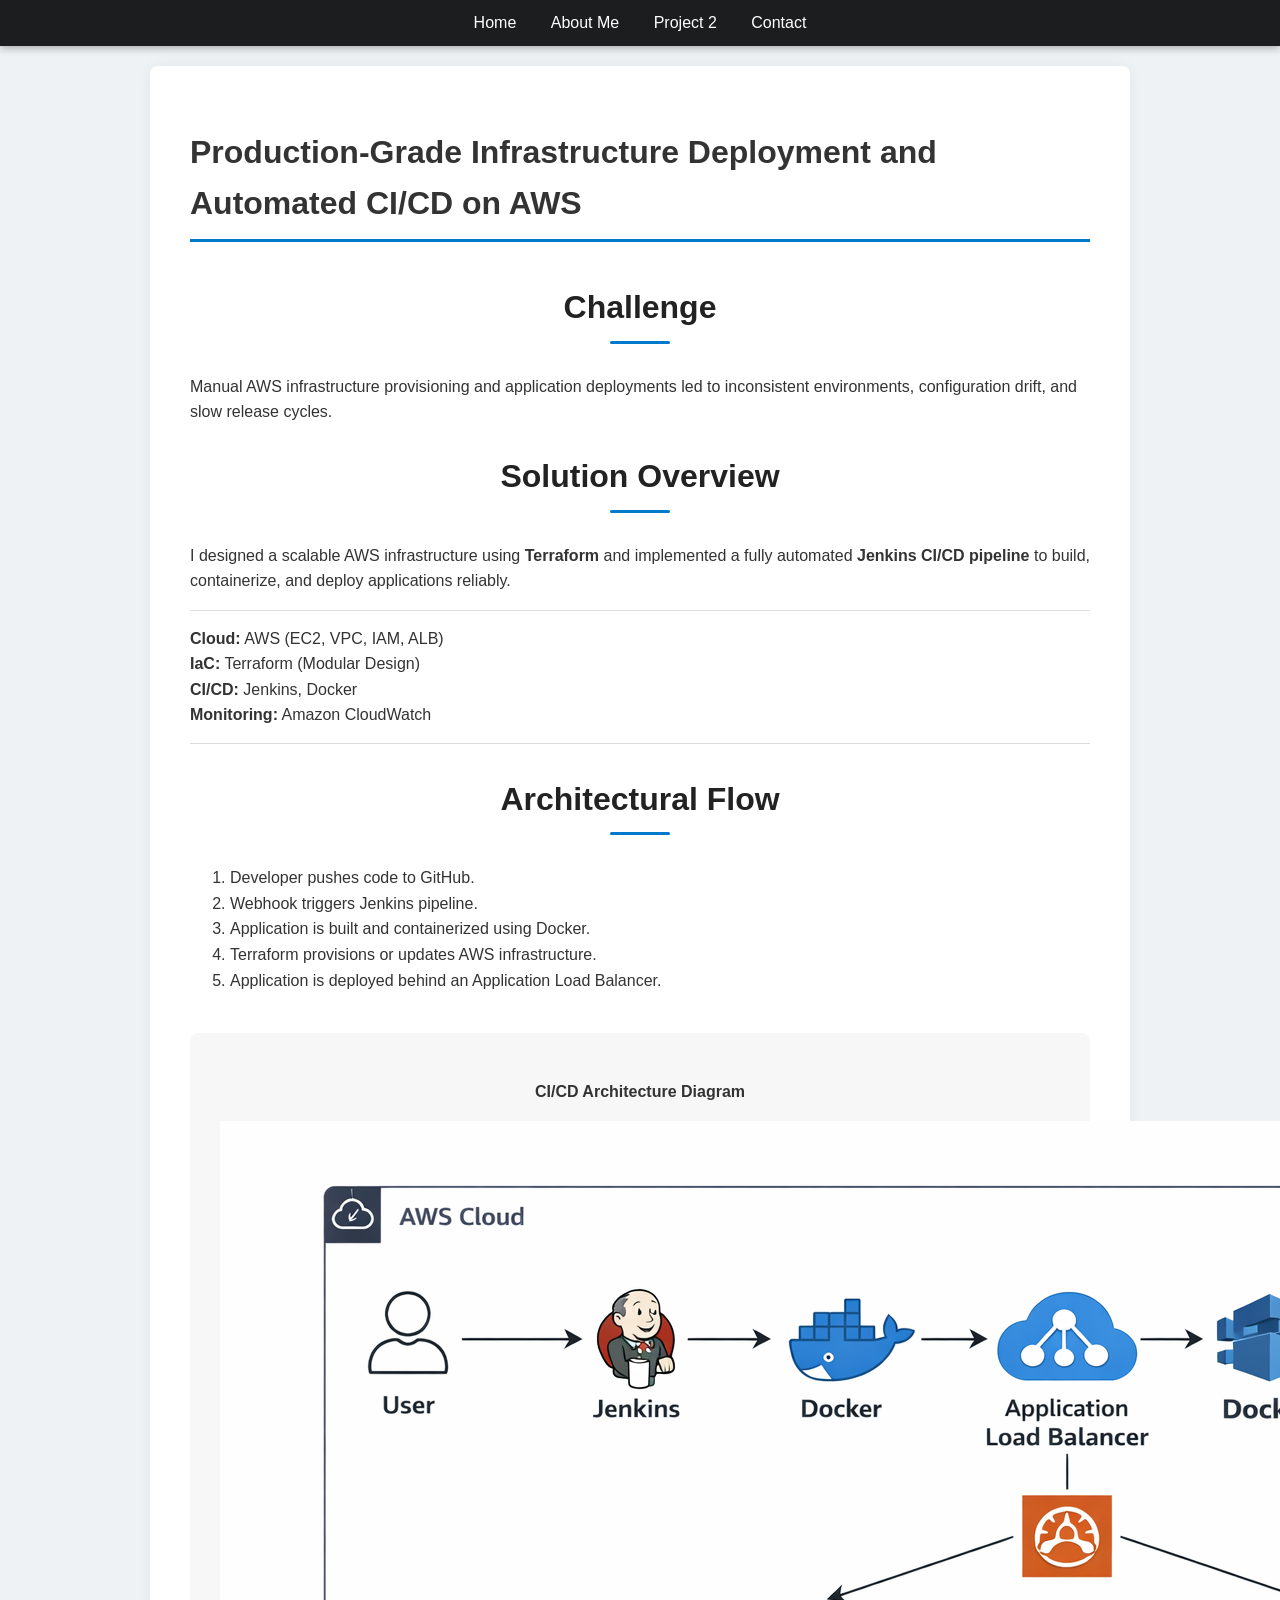
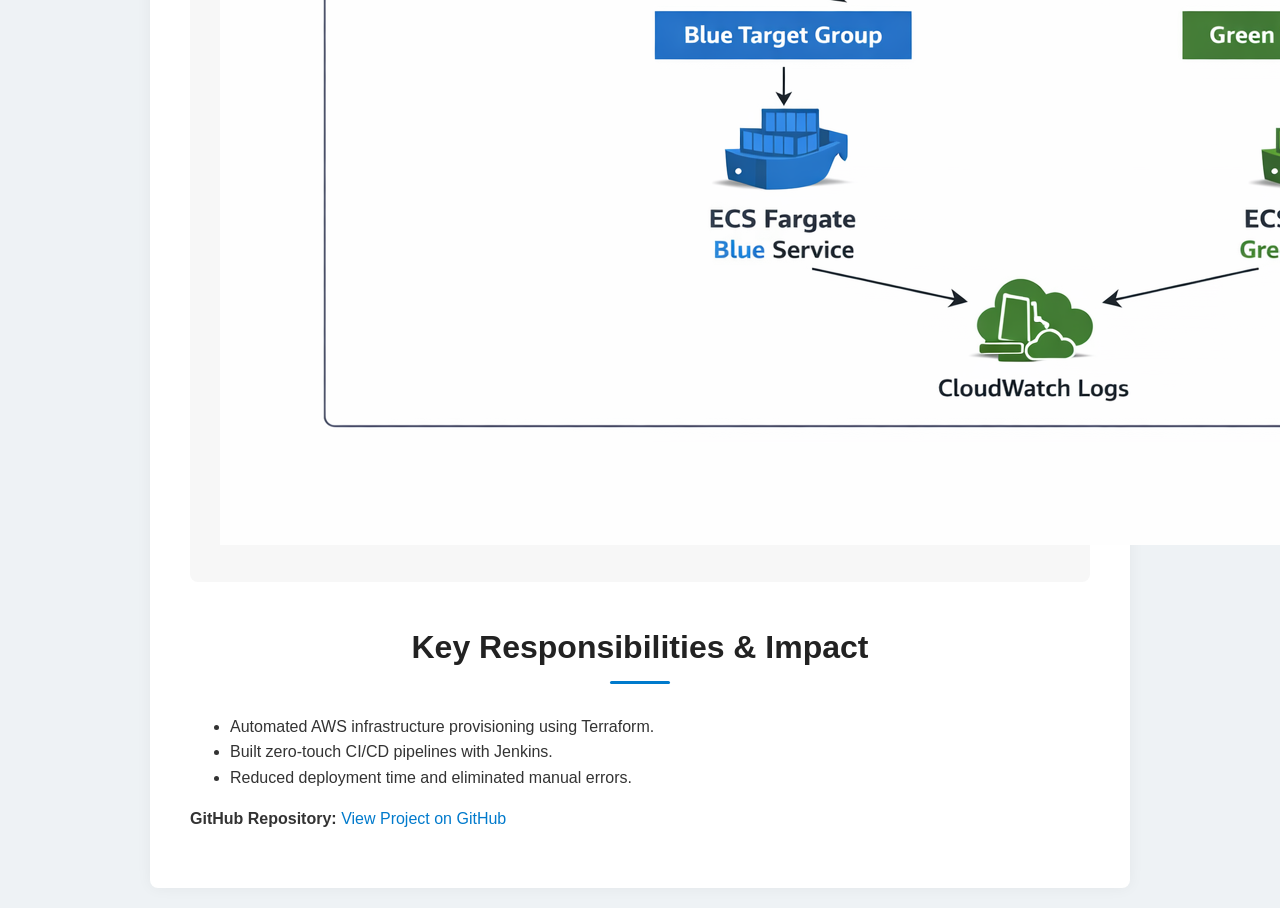
<file: project-1.html>
<!DOCTYPE html>
<html lang="en">
<head>
  <meta charset="UTF-8">
  <title>Project 1 | Automated CI/CD on AWS</title>
  <link rel="stylesheet" href="css/style.css">
</head>
<body>

<header class="header">
  <div class="header-content">
    <nav class="nav">
      <a href="index.html#home">Home</a>
      <a href="index.html#about">About Me</a>
      <a href="project-2-case-study.html">Project 2</a>
      <a href="index.html#contact-footer">Contact</a>
    </nav>
  </div>
</header>

<div class="case-study-container">

  <h1>Production-Grade Infrastructure Deployment and Automated CI/CD on AWS</h1>

  <h2>Challenge</h2>
  <p>
    Manual AWS infrastructure provisioning and application deployments led to
    inconsistent environments, configuration drift, and slow release cycles.
  </p>

  <h2>Solution Overview</h2>
  <p>
    I designed a scalable AWS infrastructure using <strong>Terraform</strong> and
    implemented a fully automated <strong>Jenkins CI/CD pipeline</strong> to build,
    containerize, and deploy applications reliably.
  </p>

  <ul class="tech-stack-list">
    <li><strong>Cloud:</strong> AWS (EC2, VPC, IAM, ALB)</li>
    <li><strong>IaC:</strong> Terraform (Modular Design)</li>
    <li><strong>CI/CD:</strong> Jenkins, Docker</li>
    <li><strong>Monitoring:</strong> Amazon CloudWatch</li>
  </ul>

  <h2>Architectural Flow</h2>
  <ol>
    <li>Developer pushes code to GitHub.</li>
    <li>Webhook triggers Jenkins pipeline.</li>
    <li>Application is built and containerized using Docker.</li>
    <li>Terraform provisions or updates AWS infrastructure.</li>
    <li>Application is deployed behind an Application Load Balancer.</li>
  </ol>

  <div class="diagram-placeholder">
    <p><strong>CI/CD Architecture Diagram</strong></p>
    <img src="images/aws-cicd-architecture.png" alt="AWS CI/CD Architecture Diagram">
  </div>

  <h2>Key Responsibilities & Impact</h2>
  <ul>
    <li>Automated AWS infrastructure provisioning using Terraform.</li>
    <li>Built zero-touch CI/CD pipelines with Jenkins.</li>
    <li>Reduced deployment time and eliminated manual errors.</li>
  </ul>

  <p>
    <strong>GitHub Repository:</strong>
    <a href="https://github.com/PruthvirajPhadatare/wisecow-gitops-cicd" target="_blank">
      View Project on GitHub
    </a>
  </p>

</div>

</body>
</html>
</file>
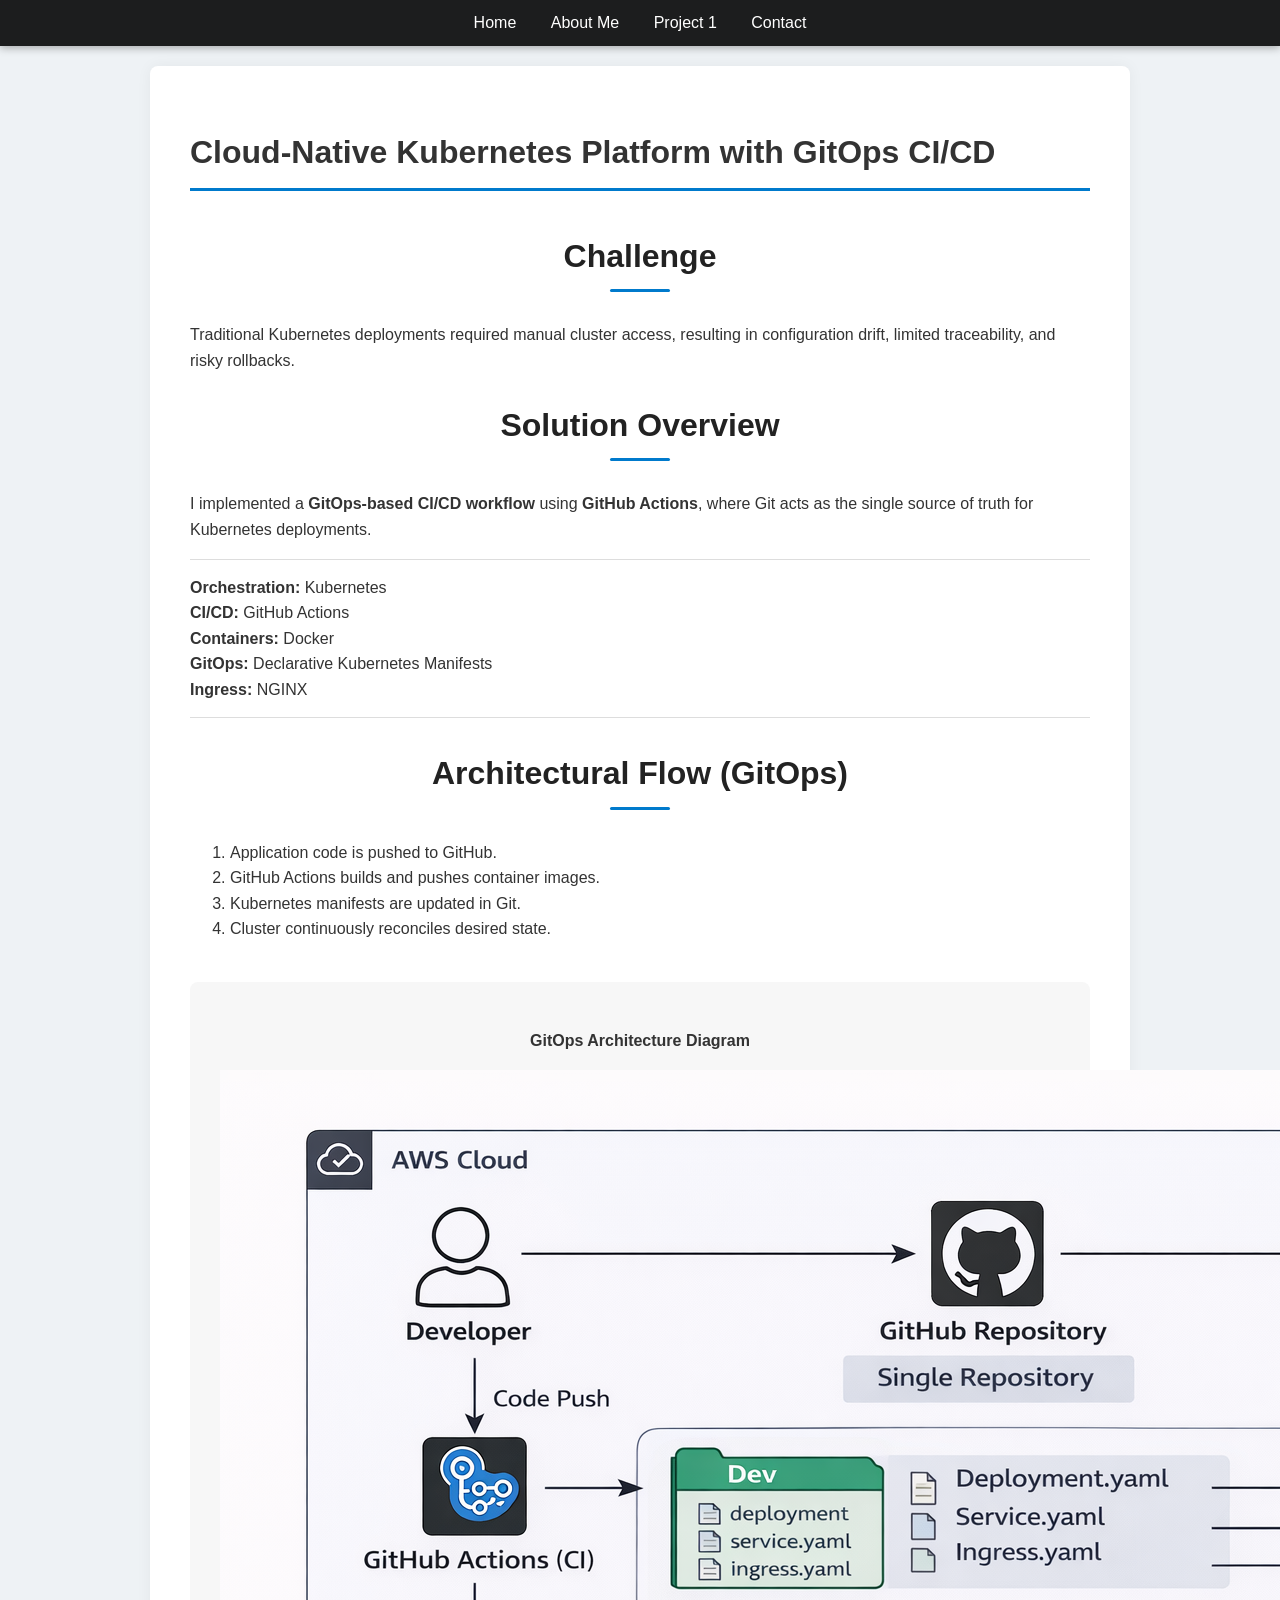
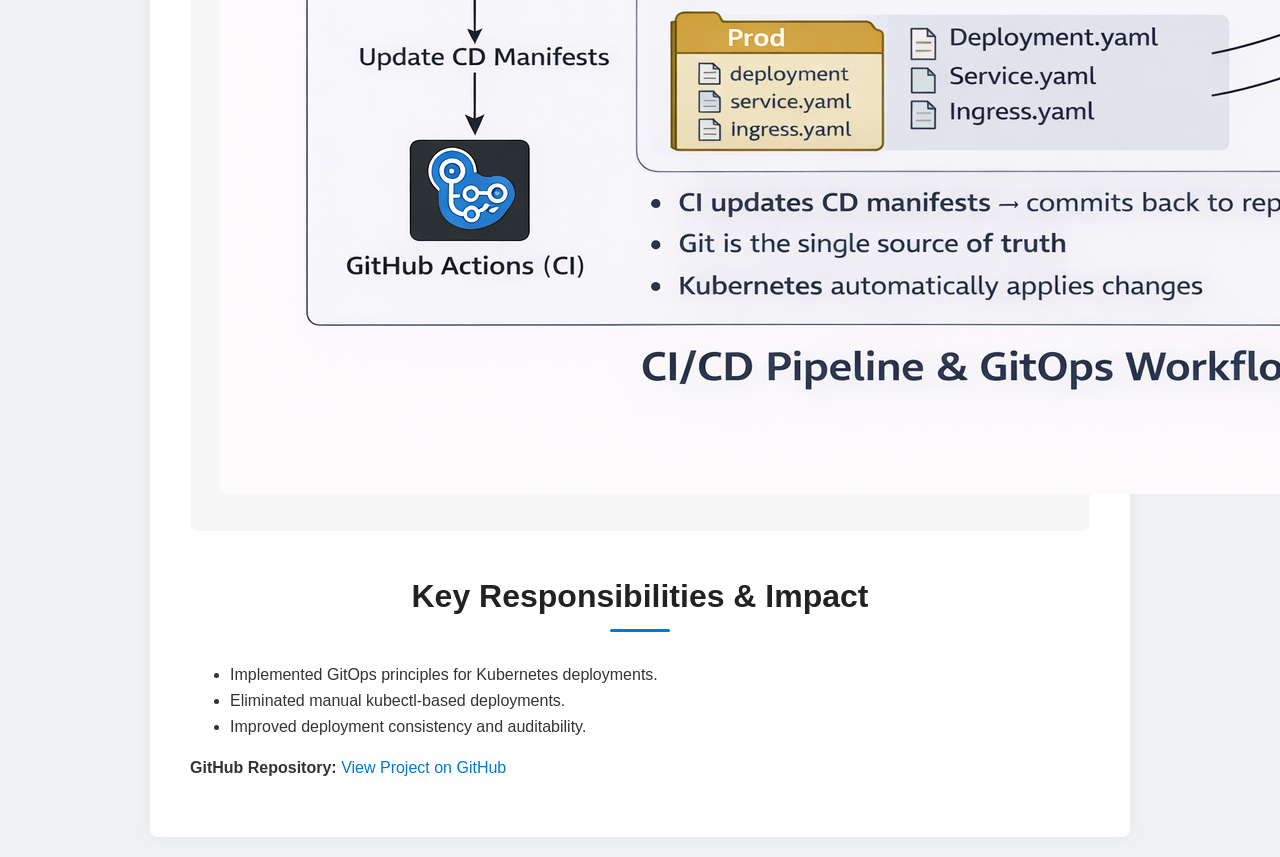
<file: project-2.html>
<!DOCTYPE html>
<html lang="en">
<head>
  <meta charset="UTF-8">
  <title>Project 2 | Kubernetes GitOps CI/CD</title>
  <link rel="stylesheet" href="css/style.css">
</head>
<body>

<header class="header">
  <div class="header-content">
    <nav class="nav">
      <a href="index.html#home">Home</a>
      <a href="index.html#about">About Me</a>
      <a href="project-1-case-study.html">Project 1</a>
      <a href="index.html#contact-footer">Contact</a>
    </nav>
  </div>
</header>

<div class="case-study-container">

  <h1>Cloud-Native Kubernetes Platform with GitOps CI/CD</h1>

  <h2>Challenge</h2>
  <p>
    Traditional Kubernetes deployments required manual cluster access,
    resulting in configuration drift, limited traceability, and risky rollbacks.
  </p>

  <h2>Solution Overview</h2>
  <p>
    I implemented a <strong>GitOps-based CI/CD workflow</strong> using
    <strong>GitHub Actions</strong>, where Git acts as the single source of truth
    for Kubernetes deployments.
  </p>

  <ul class="tech-stack-list">
    <li><strong>Orchestration:</strong> Kubernetes</li>
    <li><strong>CI/CD:</strong> GitHub Actions</li>
    <li><strong>Containers:</strong> Docker</li>
    <li><strong>GitOps:</strong> Declarative Kubernetes Manifests</li>
    <li><strong>Ingress:</strong> NGINX</li>
  </ul>

  <h2>Architectural Flow (GitOps)</h2>
  <ol>
    <li>Application code is pushed to GitHub.</li>
    <li>GitHub Actions builds and pushes container images.</li>
    <li>Kubernetes manifests are updated in Git.</li>
    <li>Cluster continuously reconciles desired state.</li>
  </ol>

  <div class="diagram-placeholder">
    <p><strong>GitOps Architecture Diagram</strong></p>
    <img src="images/k8s-gitops-architecture.png" alt="Kubernetes GitOps Architecture Diagram">
  </div>

  <h2>Key Responsibilities & Impact</h2>
  <ul>
    <li>Implemented GitOps principles for Kubernetes deployments.</li>
    <li>Eliminated manual kubectl-based deployments.</li>
    <li>Improved deployment consistency and auditability.</li>
  </ul>

  <p>
    <strong>GitHub Repository:</strong>
    <a href="https://github.com/PruthvirajPhadatare/wisecow-gitops-cicd" target="_blank">
      View Project on GitHub
    </a>
  </p>

</div>

</body>
</html>
</file>
<file: css/style.css>
/* Updated style.css with tech grid, certs, and case-study styles */
body {
    font-family: 'Inter', 'Segoe UI', Tahoma, Geneva, Verdana, sans-serif;
    line-height: 1.6;
    margin: 0;
    padding: 0;
    background-color: #eef2f5;
    color: #333;
    scroll-behavior: smooth;
}

a {
    color: #007acc;
    text-decoration: none;
    transition: color 0.3s;
}

a:hover {
    color: #ff9900;
}

/* --- Header and Navigation --- */
.header {
    background: #1c1d1e;
    color: white;
    padding: 10px 0;
    position: sticky;
    top: 0;
    z-index: 1000;
    box-shadow: 0 2px 8px rgba(0,0,0,0.3);
}

.header-content {
    width: 90%;
    max-width: 1200px;
    margin: 0 auto;
    display:flex;
    justify-content:center;
    align-items:center;
}

.nav a {
    color:white;
    margin: 0 15px;
    padding:5px 0;
    position:relative;
}

.nav a:hover {
    color:#ff9900;
}

.nav a::after {
    content:'';
    position:absolute;
    width:0;
    height:2px;
    display:block;
    margin-top:5px;
    left:0;
    background:#ff9900;
    transition: width 0.3s ease;
}

.nav a:hover::after,
.nav a.active::after {
    width:100%;
}

/* --- Main Container & Sections --- */
.container {
    width: 90%;
    max-width: 1000px;
    margin: 0 auto;
    padding: 0;
}

section {
    padding: 40px 0;
    background:white;
    margin-bottom:20px;
    border-radius:6px;
    box-shadow:0 1px 3px rgba(0,0,0,0.1);
    border-top:1px solid #ddd;
}

h2 {
    text-align:center;
    color:#222;
    font-size:2em;
    margin-bottom:30px;
    position:relative;
    padding-bottom:10px;
}

h2::after {
    content:'';
    position:absolute;
    bottom:0;
    left:50%;
    transform:translateX(-50%);
    width:60px;
    height:3px;
    background:#007acc;
    border-radius:2px;
}

/* --- Hero --- */
#home {
    background:#1c1d1e;
    color:white;
    padding:70px 0;
    text-align:center;
    border-radius:6px;
    margin-top:10px;
}

.hero-title {
    font-size:3em;
    font-weight:800;
    margin-bottom:10px;
}

.hero-subtitle {
    font-size:1.2em;
    margin-bottom:25px;
    color:#bbb;
}

.download-button {
    background:#ff9900;
    color:#1c1d1e;
    padding:12px 28px;
    border-radius:30px;
    display:inline-block;
    transition:background 0.3s;
    font-weight:bold;
}

.download-button:hover {
    background:#007acc;
    color:white;
}

/* --- About & Skills --- */
.about-content {
    padding:0 20px;
    text-align:justify;
}

/* TECH ICON GRID */
.tech-grid {
    display:grid;
    grid-template-columns: repeat(auto-fit, minmax(80px,1fr));
    gap:25px;
    justify-items:center;
    margin-top:40px;
}

.tech-item img {
    width:55px;
    background:#fff;
    padding:10px;
    border-radius:10px;
    box-shadow:0 2px 4px rgba(0,0,0,0.15);
    transition: transform 0.2s;
}

.tech-item img:hover {
    transform:scale(1.1);
}

.tech-item p {
    margin-top:8px;
    font-weight:600;
    font-size:0.85em;
    text-align:center;
}

/* --- Projects --- */
.project-card {
    padding:30px;
    margin: 0 20px 25px 20px;
    border:1px solid #ddd;
    border-radius:8px;
    transition:0.2s;
    background:white;
}

.project-card:hover {
    transform:translateY(-5px);
    box-shadow:0 10px 20px rgba(0,0,0,0.15);
}

.project-card h3 a {
    color:#007acc;
    font-size:1.5em;
    font-weight:700;
}

/* --- Certifications --- */
.certifications-grid {
    display:flex;
    flex-wrap:wrap;
    justify-content:center;
    gap:40px;
}

.cert-item a img {
    width:90px;
    height:90px;
    border-radius:50%;
    border:4px solid #eee;
    transition:0.2s;
}

.cert-item a img:hover {
    transform:scale(1.1);
    border-color:#ff9900;
}

.cert-item p {
    margin-top:8px;
    font-weight:600;
    font-size:0.95em;
    text-align:center;
}

/* --- Case Study Styles --- */
.case-study-container {
    width: 90%;
    max-width: 900px;
    margin: 20px auto;
    padding: 40px;
    background: white;
    border-radius: 8px;
    box-shadow: 0 0 15px rgba(0, 0, 0, 0.05);
}

.case-study-container h1 {
    font-size: 2em;
    text-align: left;
    border-bottom: 3px solid #007acc;
    padding-bottom: 10px;
    margin-bottom: 40px;
}

.tech-stack-list {
    list-style: none;
    padding: 15px 0;
    border-top: 1px solid #ddd;
    border-bottom: 1px solid #ddd;
    margin-bottom: 30px;
}

.diagram-placeholder {
    padding: 30px;
    background: #f7f7f7;
    border-radius: 8px;
    margin: 40px 0;
    text-align: center;
}

/* --- Footer --- */
#contact-footer {
    background:#1c1d1e;
    color:white;
    padding:50px 0;
    text-align:center;
}

.social-icons a {
    color: #ff9900;
    margin: 0 15px;
    font-weight: bold;
}
</file>
